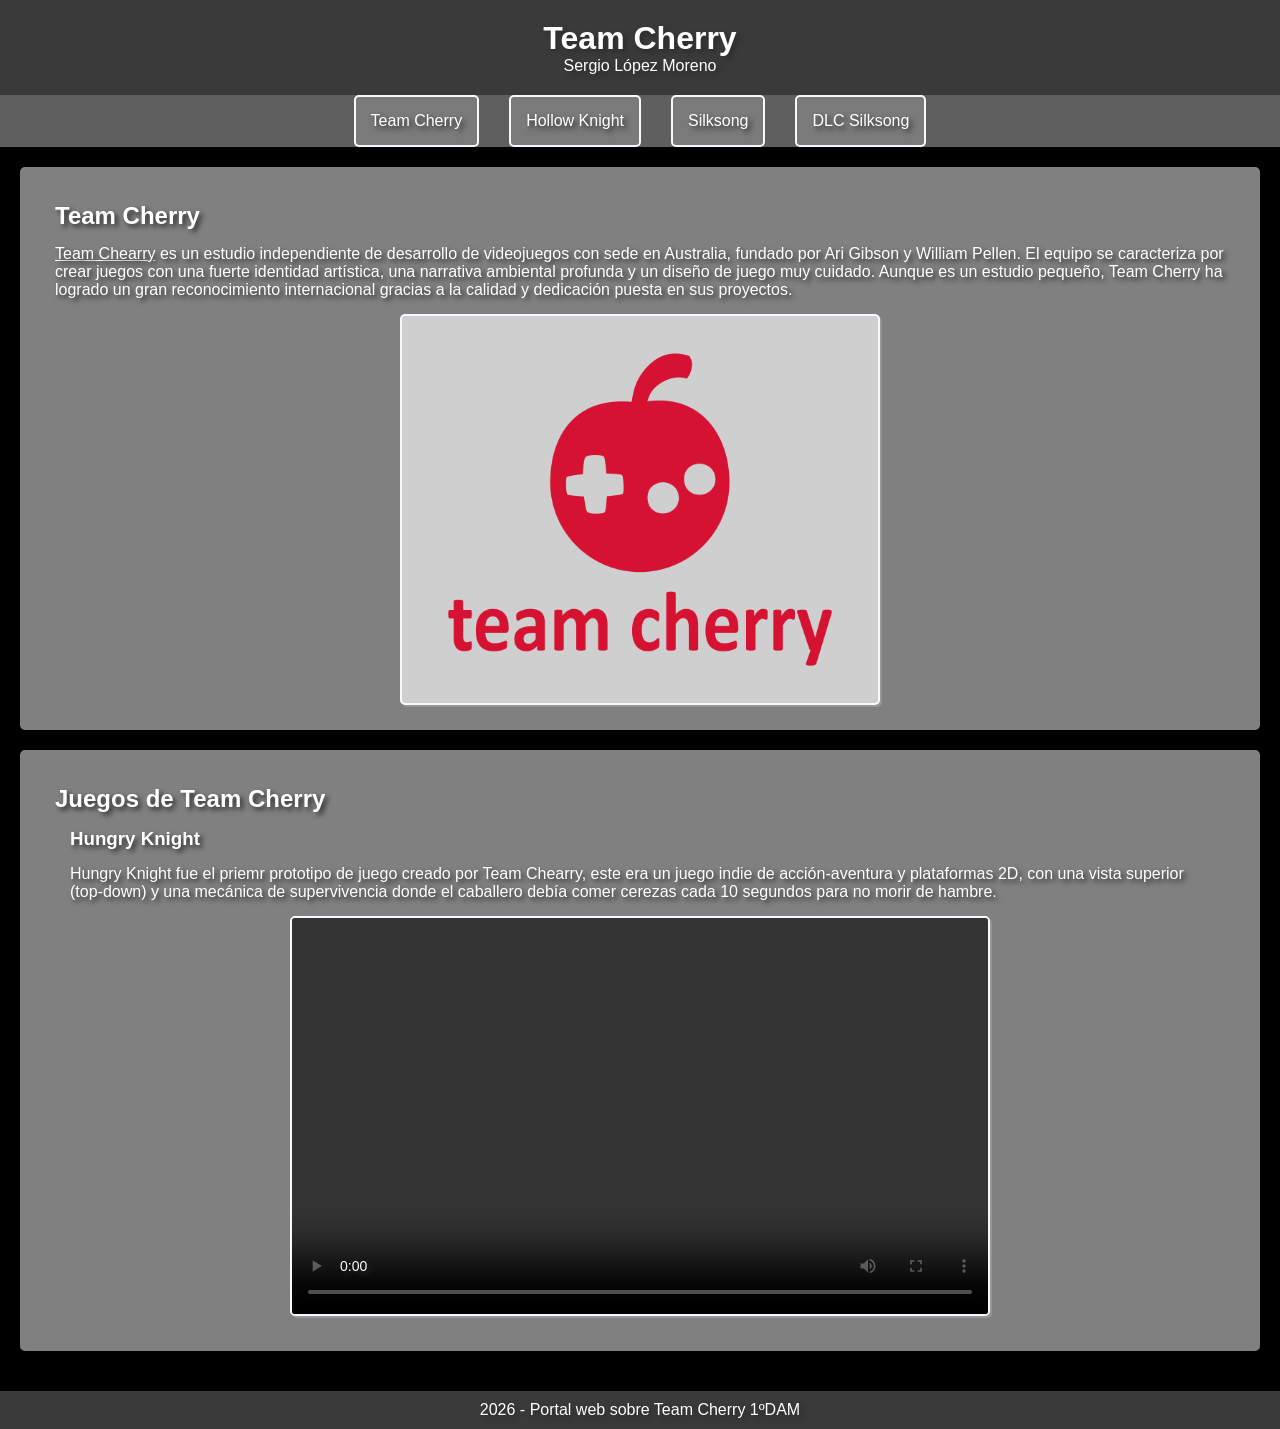
<file: index.html>
<!doctype html> 
<html lang="es"> 
	<head> 
		<meta charset="utf-8"> 
        <meta name="viewport" content="width=device-width, initial-scale=1.0">
		<title>Team Cherry</title> 
		<link href="css/portal.css" rel="stylesheet"/>
	</head> 
<body>

<header>
    <h1>Team Cherry</h1>
    <p>Sergio López Moreno</p>
</header>

<nav>
    <ul>
        <li><a href="index.html">Team Cherry</a></li>
        <li><a href="hollow.html">Hollow Knight</a></li>
        <li><a href="silksong.html">Silksong</a></li>
        <li><a href="dlcSilksong.html">DLC Silksong</a></li>
    </ul>
</nav>

<main>
    <section>
        <h2>Team Cherry</h2>
        <p><a href="https://www.teamcherry.com.au/">Team Chearry</a> es un estudio independiente de desarrollo de videojuegos con sede en Australia, 
            fundado por Ari Gibson y William Pellen. El equipo se caracteriza por crear juegos con una fuerte identidad artística, 
            una narrativa ambiental profunda y un diseño de juego muy cuidado. Aunque es un estudio pequeño, 
            Team Cherry ha logrado un gran reconocimiento internacional gracias a la calidad y dedicación puesta en sus proyectos.
        </p>
        <img src="img/Team_cherry_Logo_Red.png" alt="Logo teamcherry">
    </section>

    <section>
        <h2>Juegos de Team Cherry</h2>
        <article>
            <h3>Hungry Knight</h3>
            <p>Hungry Knight fue el priemr prototipo de juego creado por Team Chearry, este era un juego indie de acción-aventura y plataformas 2D, 
                con una vista superior (top-down) y una mecánica de supervivencia donde el caballero debía comer cerezas cada 10 segundos para no morir de hambre.</p>
                <video width="700" height="400" controls>
                    <source src="video/Hollow_Knight_Prequel_Hungry_Knight_720P.mp4">
                </video>
        </article>
    </section>
</main>

<footer>
    <p>2026 - Portal web sobre Team Cherry 1ºDAM</p>
</footer>

</body>
</html>
</file>
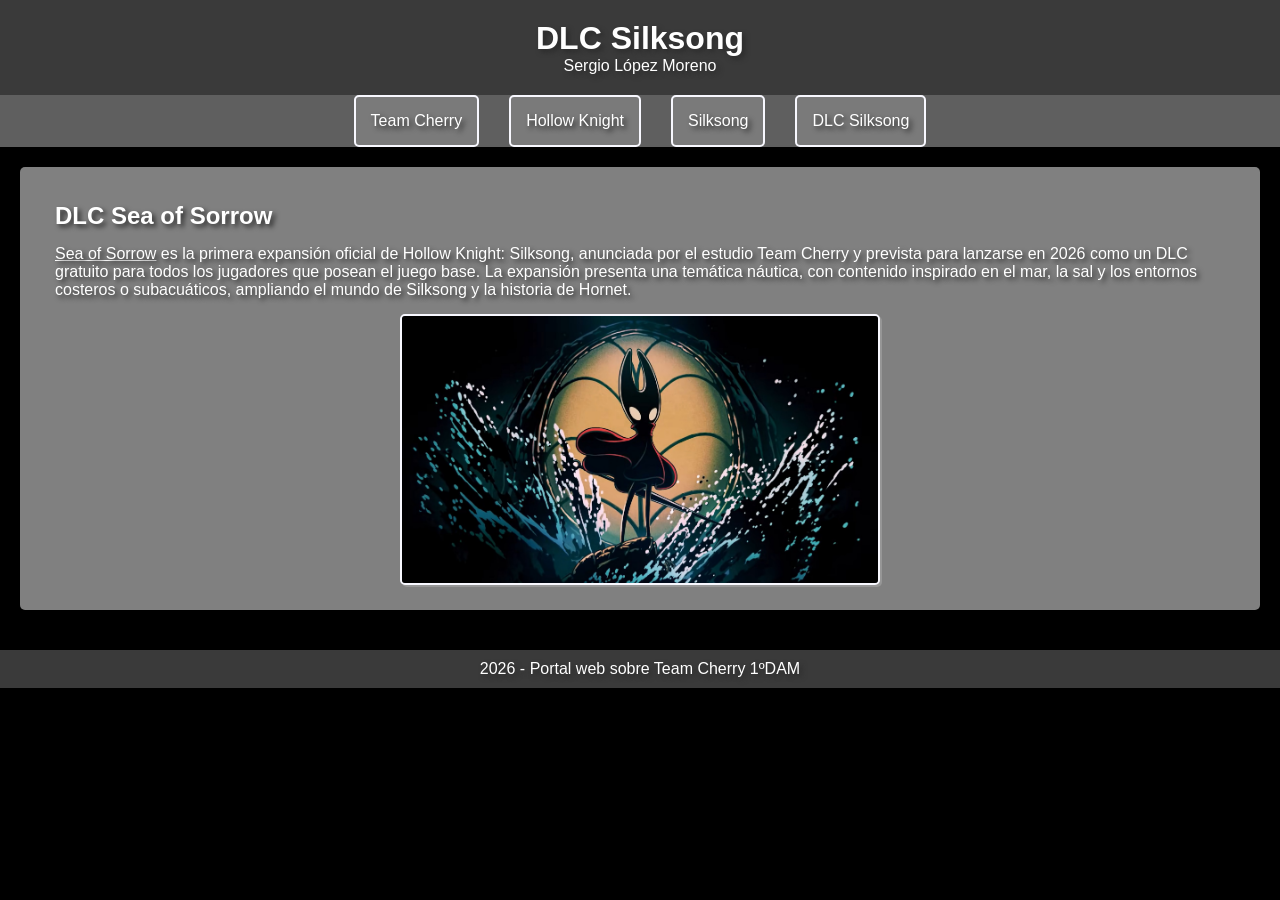
<file: dlcSilksong.html>
<!doctype html> 
<html lang="es"> 
	<head> 
		<meta charset="utf-8"> 
        <meta name="viewport" content="width=device-width, initial-scale=1.0">
		<title>Team Cherry</title> 
		<link href="css/portal.css" rel="stylesheet"/>
	</head> 
<body>

<header>
    <h1>DLC Silksong</h1>
    <p>Sergio López Moreno</p>
</header>

<nav>
    <ul>
        <li><a href="index.html">Team Cherry</a></li>
        <li><a href="hollow.html">Hollow Knight</a></li>
        <li><a href="silksong.html">Silksong</a></li>
        <li><a href="dlcSilksong.html">DLC Silksong</a></li>
    </ul>
</nav>

<main>
    <section>
        <h2>DLC Sea of Sorrow</h2>
        <p><a href="https://www.teamcherry.com.au/blog/holiday2025">Sea of Sorrow</a> es la primera expansión oficial de Hollow Knight: Silksong, 
            anunciada por el estudio Team Cherry y prevista para lanzarse en 2026 como un DLC gratuito para todos los jugadores que posean el juego base.
            La expansión presenta una temática náutica, con contenido inspirado en el mar, la sal y los entornos costeros o subacuáticos, 
            ampliando el mundo de Silksong y la historia de Hornet.
        </p>
        <img src="img/Hollow-Knight-Silksong-Sea-of-Sorrow.png" alt="Logo Sea of Sorrow">
    </section>

</main>

<footer>
    <p>2026 - Portal web sobre Team Cherry 1ºDAM</p>
</footer>

</body>
</html>
</file>
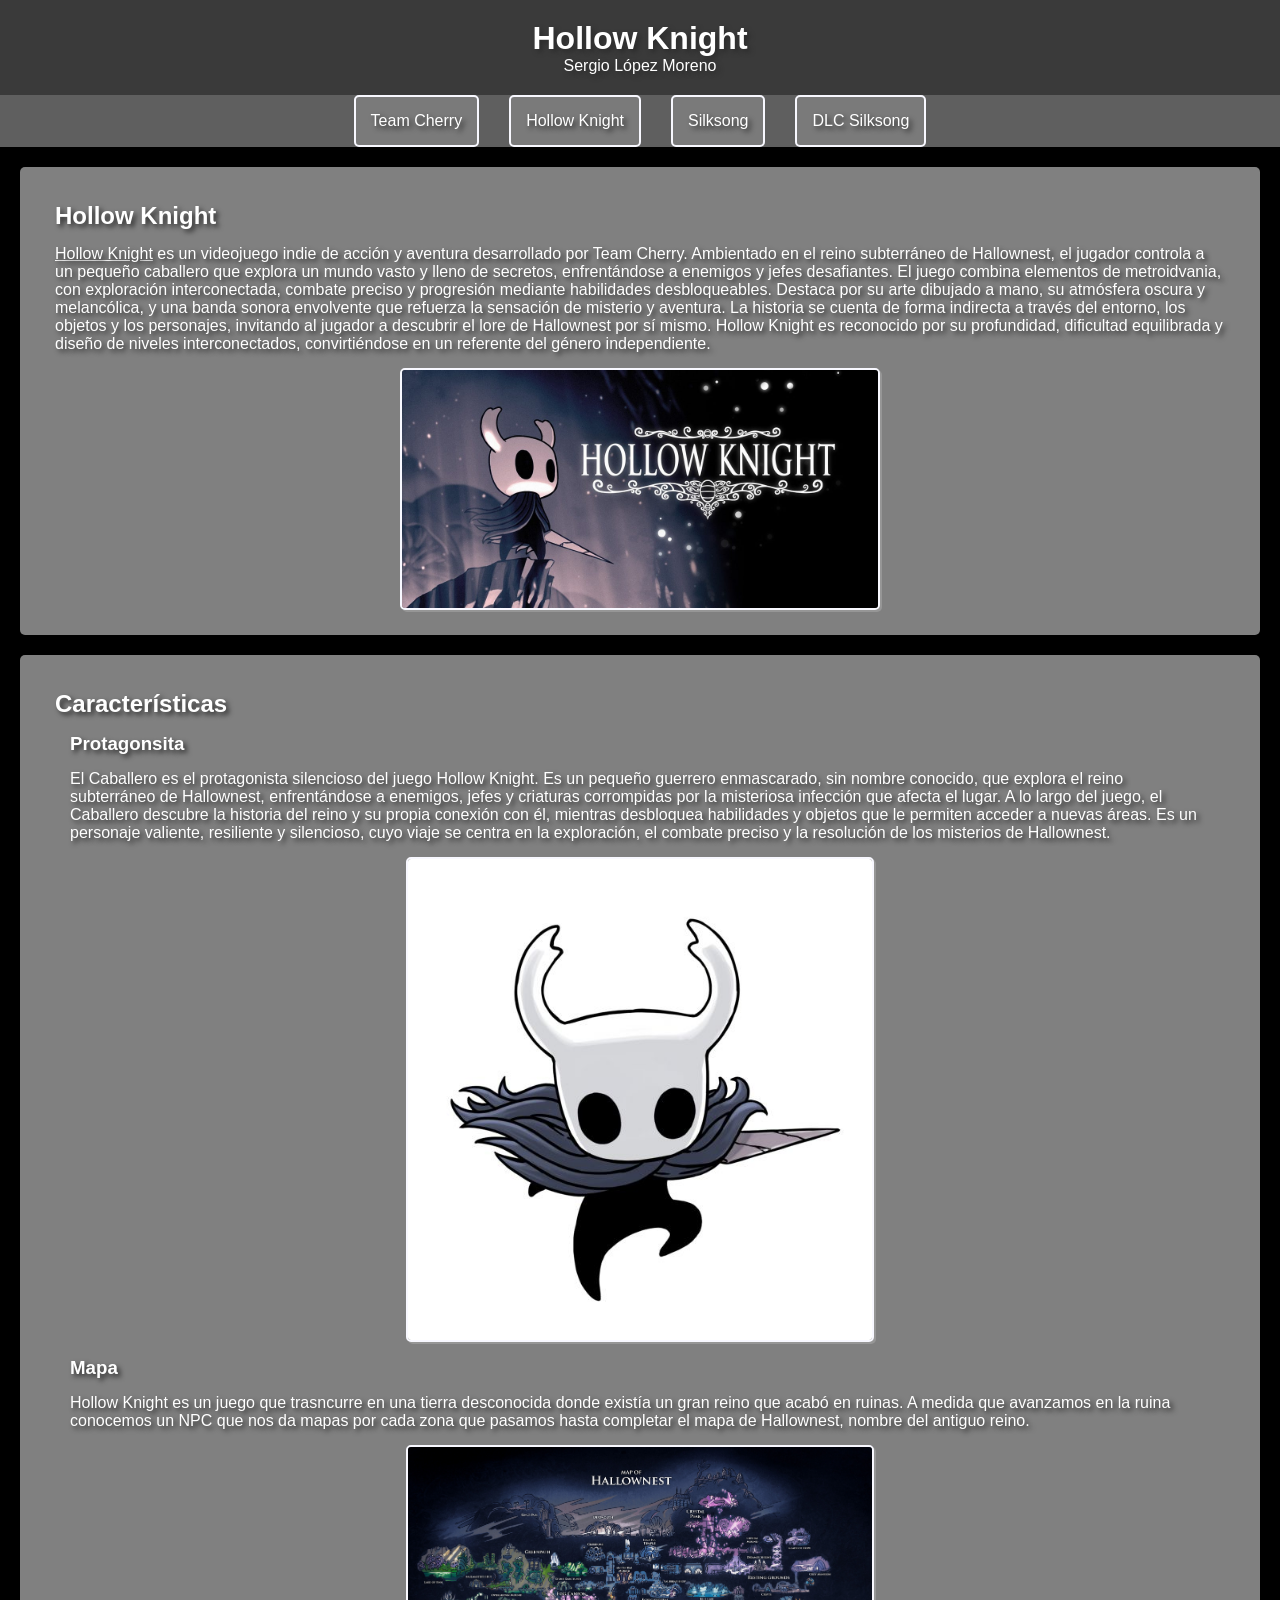
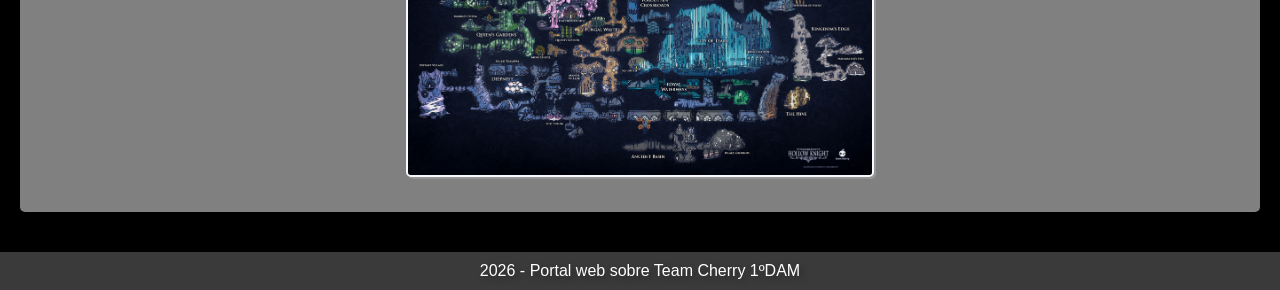
<file: hollow.html>
<!doctype html> 
<html lang="es"> 
	<head> 
		<meta charset="utf-8"> 
        <meta name="viewport" content="width=device-width, initial-scale=1.0">
		<title>Team Cherry</title> 
		<link href="css/portal.css" rel="stylesheet"/>
	</head> 
<body>

<header>
    <h1>Hollow Knight</h1>
    <p>Sergio López Moreno</p>
</header>

<nav>
    <ul>
        <li><a href="index.html">Team Cherry</a></li>
        <li><a href="hollow.html">Hollow Knight</a></li>
        <li><a href="silksong.html">Silksong</a></li>
        <li><a href="dlcSilksong.html">DLC Silksong</a></li>
    </ul>
</nav>

<main>
    <section>
        <h2>Hollow Knight</h2>
        <p><a href="https://www.hollowknight.com/">Hollow Knight</a> es un videojuego indie de acción y aventura desarrollado por Team Cherry. 
            Ambientado en el reino subterráneo de Hallownest, el jugador controla a un pequeño caballero que explora un mundo vasto y lleno de secretos, enfrentándose a enemigos y jefes desafiantes.
            El juego combina elementos de metroidvania, con exploración interconectada, combate preciso y progresión mediante habilidades desbloqueables. 
            Destaca por su arte dibujado a mano, su atmósfera oscura y melancólica, y una banda sonora envolvente que refuerza la sensación de misterio y aventura.
            La historia se cuenta de forma indirecta a través del entorno, los objetos y los personajes, invitando al jugador a descubrir el lore de Hallownest por sí mismo. 
            Hollow Knight es reconocido por su profundidad, dificultad equilibrada y diseño de niveles interconectados, convirtiéndose en un referente del género independiente.
        </p>
        <img src="img/HollowKnight.jpg" alt="Logo hollow Knight">
    </section>

    <section>
        <h2>Características</h2>
        <article>
            <h3>Protagonsita</h3>
            <p>El Caballero es el protagonista silencioso del juego Hollow Knight. 
                Es un pequeño guerrero enmascarado, sin nombre conocido, que explora el reino subterráneo de Hallownest, enfrentándose a enemigos, jefes y criaturas corrompidas por la misteriosa infección que afecta el lugar. 
                A lo largo del juego, el Caballero descubre la historia del reino y su propia conexión con él, mientras desbloquea habilidades y objetos que le permiten acceder a nuevas áreas. 
                Es un personaje valiente, resiliente y silencioso, cuyo viaje se centra en la exploración, el combate preciso y la resolución de los misterios de Hallownest.
            </p>
            <img src="img/caballerito.jpg" alt="Caballerito">
        </article>

        <article>
            <h3>Mapa</h3>
            <p>Hollow Knight es un juego que trasncurre en una tierra desconocida donde existía un gran reino que acabó en ruinas.
                A medida que avanzamos en la ruina conocemos un NPC que nos da mapas por cada zona que pasamos hasta completar el mapa de Hallownest, nombre del antiguo reino.
            </p>
            <img src="img/mapaHollow.jpg" alt="Mapa Hollow">
        </article>
    </section>
</main>

<footer>
    <p>2026 - Portal web sobre Team Cherry 1ºDAM</p>
</footer>

</body>
</html>
</file>
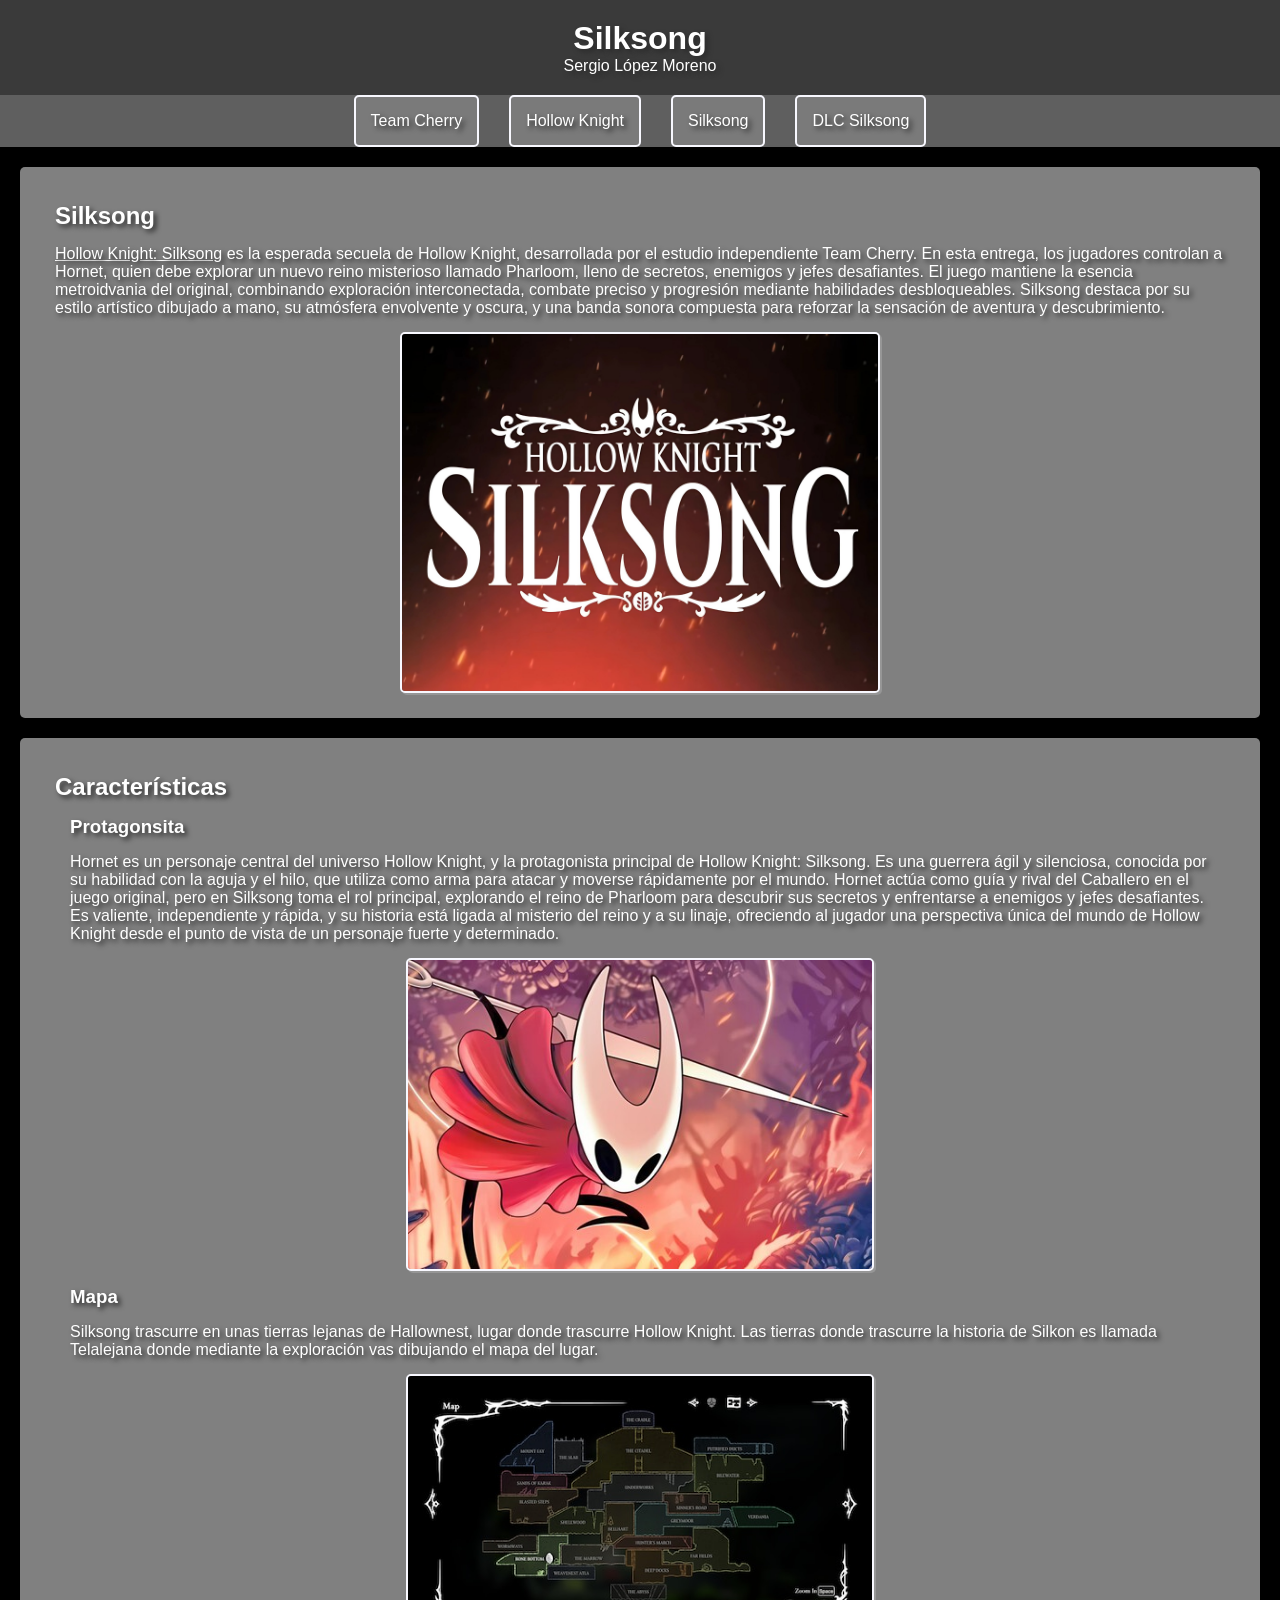
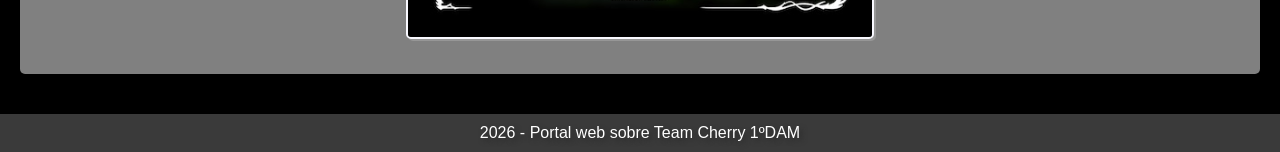
<file: silksong.html>
<!doctype html> 
<html lang="es"> 
	<head> 
		<meta charset="utf-8"> 
        <meta name="viewport" content="width=device-width, initial-scale=1.0">
		<title>Team Cherry</title> 
		<link href="css/portal.css" rel="stylesheet"/>
	</head> 
<body>

<header>
    <h1>Silksong</h1>
    <p>Sergio López Moreno</p>
</header>

<nav>
    <ul>
        <li><a href="index.html">Team Cherry</a></li>
        <li><a href="hollow.html">Hollow Knight</a></li>
        <li><a href="silksong.html">Silksong</a></li>
        <li><a href="dlcSilksong.html">DLC Silksong</a></li>
    </ul>
</nav>

<main>
    <section>
        <h2>Silksong</h2>
        <p><a href="https://hollowknightsilksong.com/">Hollow Knight: Silksong</a> es la esperada secuela de Hollow Knight, desarrollada por el estudio independiente Team Cherry. 
            En esta entrega, los jugadores controlan a Hornet, quien debe explorar un nuevo reino misterioso llamado Pharloom, lleno de secretos, enemigos y jefes desafiantes.
            El juego mantiene la esencia metroidvania del original, combinando exploración interconectada, combate preciso y progresión mediante habilidades desbloqueables. 
            Silksong destaca por su estilo artístico dibujado a mano, su atmósfera envolvente y oscura, y una banda sonora compuesta para reforzar la sensación de aventura y descubrimiento.
        </p>
        <img src="img/HollowKnightSilkSongLogo.jpg" alt="Logo silksong">
    </section>

    <section>
        <h2>Características</h2>
        <article>
            <h3>Protagonsita</h3>
            <p>Hornet es un personaje central del universo Hollow Knight, y la protagonista principal de Hollow Knight: Silksong. 
                Es una guerrera ágil y silenciosa, conocida por su habilidad con la aguja y el hilo, que utiliza como arma para atacar y moverse rápidamente por el mundo. 
                Hornet actúa como guía y rival del Caballero en el juego original, pero en Silksong toma el rol principal, explorando el reino de Pharloom para descubrir sus secretos y enfrentarse a enemigos y jefes desafiantes. 
                Es valiente, independiente y rápida, y su historia está ligada al misterio del reino y a su linaje, ofreciendo al jugador una perspectiva única del mundo de Hollow Knight desde el punto de vista de un personaje fuerte y determinado.</p>
            <img src="img/hortnet.jpeg" alt="Hortnet">
        </article>

        <article>
            <h3>Mapa</h3>
            <p>Silksong trascurre en unas tierras lejanas de Hallownest, lugar donde trascurre Hollow Knight. 
                Las tierras donde trascurre la historia de Silkon es llamada Telalejana donde mediante la exploración vas dibujando el mapa del lugar.</p>
            <img src="img/mapaSilksong.jpg" alt="Mapa silksong">
        </article>
    </section>
</main>

<footer>
    <p>2026 - Portal web sobre Team Cherry 1ºDAM</p>
</footer>

</body>
</html>
</file>
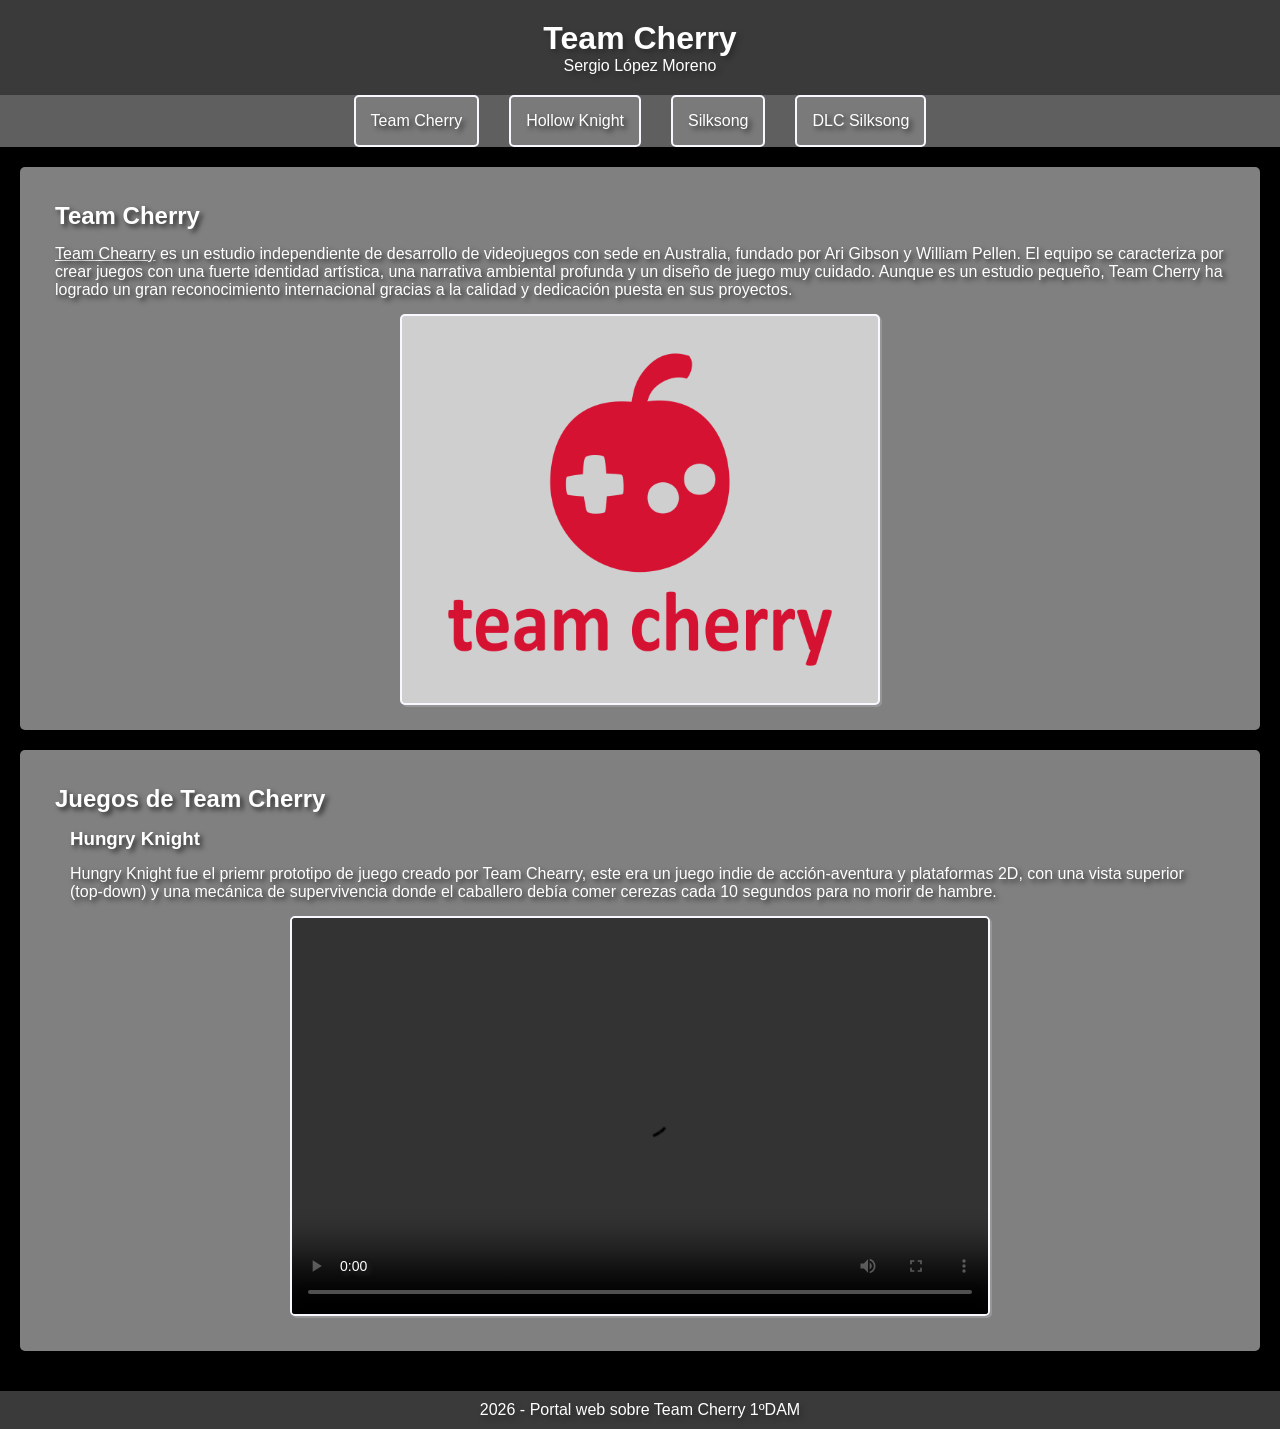
<file: teamCherry.html>
<!doctype html> 
<html lang="es"> 
	<head> 
		<meta charset="utf-8"> 
        <meta name="viewport" content="width=device-width, initial-scale=1.0">
		<title>Team Cherry</title> 
		<link href="css/portal.css" rel="stylesheet"/>
	</head> 
<body>

<header>
    <h1>Team Cherry</h1>
    <p>Sergio López Moreno</p>
</header>

<nav>
    <ul>
        <li><a href="teamCherry.html">Team Cherry</a></li>
        <li><a href="hollow.html">Hollow Knight</a></li>
        <li><a href="silksong.html">Silksong</a></li>
        <li><a href="dlcSilksong.html">DLC Silksong</a></li>
    </ul>
</nav>

<main>
    <section>
        <h2>Team Cherry</h2>
        <p><a href="https://www.teamcherry.com.au/">Team Chearry</a> es un estudio independiente de desarrollo de videojuegos con sede en Australia, 
            fundado por Ari Gibson y William Pellen. El equipo se caracteriza por crear juegos con una fuerte identidad artística, 
            una narrativa ambiental profunda y un diseño de juego muy cuidado. Aunque es un estudio pequeño, 
            Team Cherry ha logrado un gran reconocimiento internacional gracias a la calidad y dedicación puesta en sus proyectos.
        </p>
        <img src="img/Team_cherry_Logo_Red.png" alt="Logo teamcherry">
    </section>

    <section>
        <h2>Juegos de Team Cherry</h2>
        <article>
            <h3>Hungry Knight</h3>
            <p>Hungry Knight fue el priemr prototipo de juego creado por Team Chearry, este era un juego indie de acción-aventura y plataformas 2D, 
                con una vista superior (top-down) y una mecánica de supervivencia donde el caballero debía comer cerezas cada 10 segundos para no morir de hambre.</p>
                <video width="700" height="400" controls>
                    <source src="video/Hollow_Knight_Prequel_Hungry_Knight_720P.mp4">
                </video>
        </article>
    </section>
</main>

<footer>
    <p>2026 - Portal web sobre Team Cherry 1ºDAM</p>
</footer>

</body>
</html>
</file>
<file: css/portal.css>
* {
    margin: 0;
    padding: 0;
    text-shadow: rgb(43, 43, 43) 3px 3px 5px;
    box-sizing: border-box;
}

body {
    font-family: Arial, Helvetica, sans-serif;
    background-color: black;
    color: white;
}

p a{
    color: white;
}

p a:hover{
    color: black;
}

header {
    background-color: #80808073;
    color: white;
    padding: 20px;
    text-align: center;
}

nav {
    background-color: #5f5f5f;
}

nav ul {
    list-style: none;
    display: flex;
    justify-content: center;
}

nav ul li {
    margin: 0 15px;
}

nav ul li a {
    background-color: #7a7a7a;
    color: white;
    text-decoration: none;
    padding: 15px;
    border: 2px solid ghostwhite;
    border-radius: 5px;
    overflow: hidden;
    display: block;
}

nav ul li a:hover {
    background-color: black;
}

main {
    padding: 20px;
}

section {
    background-color: grey;
    color: white;
    padding: 20px;
    margin-bottom: 20px;
    border-radius: 5px;
    text-align: center; 
}

section * {
    text-align: left; 
    margin: 15px;
}

section a{
    margin: 0px;
}

section img {
    background-color: rgb(207, 207, 207);
    display: block;    
    margin: 5px auto;    
    max-width: 40%;    
    height: auto;
    border-radius: 5px;
    border: 2px solid ghostwhite;
    -moz-box-shadow: rgb(150,150,150) 2px 2px;
    -webkit-box-shadow: rgb(150,150,150) 2px 2px;
    box-shadow: rgb(150,150,150) 2px 2px;  
}

section video{
    display: block; 
    margin: 5px auto;
    border-radius: 5px;
    border: 2px solid ghostwhite;
    -moz-box-shadow: rgb(150,150,150) 2px 2px;
    -webkit-box-shadow: rgb(150,150,150) 2px 2px;
    box-shadow: rgb(150,150,150) 2px 2px; 
}

footer {
    background-color: #80808073;
    color: white;
    text-align: center;
    padding: 10px;
}
</file>
